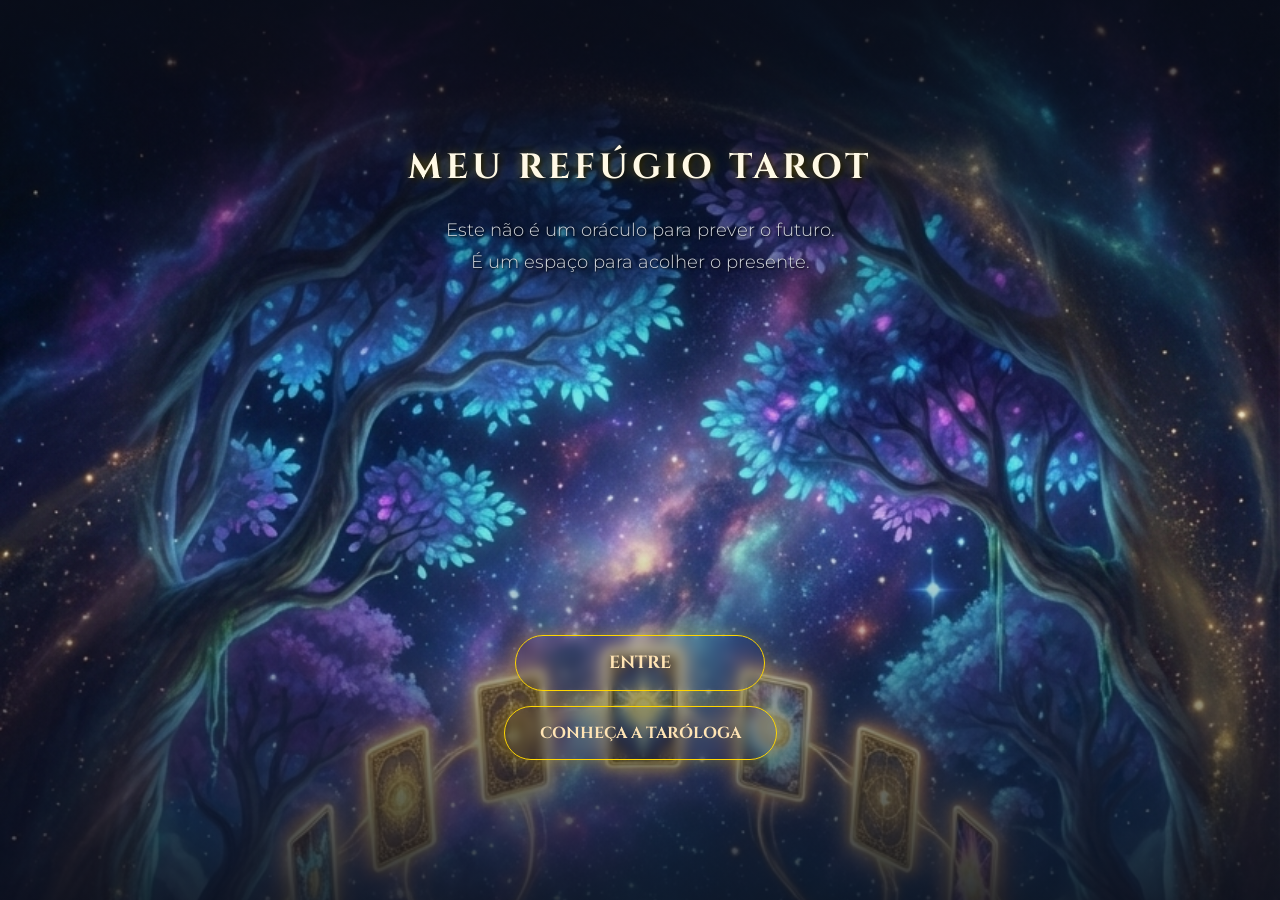
<file: index.html>
<!DOCTYPE html>
<html lang="pt-br">

<head>
     <meta charset="UTF-8">
     <meta name="viewport" content="width=device-width, initial-scale=1.0">
     <title>Meu Refúgio</title>
     <link rel="icon" href="imagens/icone_app.jpg">
     <link rel="apple-touch-icon" href="imagens/icone_app.jpg">
     <link rel="manifest" href="manifest.json">
     <link rel="stylesheet" href="style.css?v=3">
     <link rel="preconnect" href="https://fonts.googleapis.com">
     <link rel="preconnect" href="https://fonts.gstatic.com" crossorigin>
     <link href="https://fonts.googleapis.com/css2?family=Cinzel:wght@700&family=Montserrat:wght@400&display=swap"
          rel="stylesheet">
          
     <!-- Google tag (gtag.js) -->
     <script async src="https://www.googletagmanager.com/gtag/js?id=G-0HC0Q8LLBT"></script>
     <script>
       window.dataLayer = window.dataLayer || [];
       function gtag(){dataLayer.push(arguments);}
       gtag('js', new Date());

       gtag('config', 'G-0HC0Q8LLBT');
     </script>
</head>

<body>
     <script>
          if ('serviceWorker' in navigator) {
               window.addEventListener('load', () => {
                    navigator.serviceWorker.register('sw.js');
               });
          }
     </script>

     <main class="tela-inicial">


          <h1 class="titulo-app">Meu Refúgio Tarot</h1>
          <br>
          <p class="texto-introducao">Este não é um oráculo para prever o futuro.<br>
               É um espaço para acolher o presente.</p>

          <div style="margin-top: auto; margin-bottom: 20px; display: flex; flex-direction: column; gap: 15px; align-items: center; width: 100%;">
               <a href="emocoes.html" class="botao-iniciar" style="margin: 0; min-width: 250px; padding: 15px 35px;">Entre</a>
               
               <a href="sobre.html" class="botao-iniciar" style="margin: 0; min-width: 250px; padding: 15px 35px; font-size: 1rem;">Conheça a Taróloga</a>

               <!-- Botão de Instalação Customizado (Escondido por padrão) -->
               <button id="btn-instalar" class="botao-voltar" style="display: none; cursor: pointer; border: none; padding: 10px 25px; align-self: center;">
                    Baixar o App
               </button>
          </div>

     </main>

     <script>
          // Lógica para mostrar o botão de instalação
          let promptInstalacao;
          const btnInstalar = document.getElementById('btn-instalar');

          window.addEventListener('beforeinstallprompt', (e) => {
               // Impede o Chrome de mostrar o aviso padrão
               e.preventDefault();
               // Guarda o evento para usar depois
               promptInstalacao = e;
               // Mostra o nosso botão
               if(btnInstalar) {
                    btnInstalar.style.display = 'inline-flex';
               }
          });

          if(btnInstalar) {
               btnInstalar.addEventListener('click', async () => {
                    if (!promptInstalacao) return;
                    // Mostra o prompt de instalação oficial
                    promptInstalacao.prompt();
                    // Aguarda a resposta (Aceitou ou Recusou)
                    const { outcome } = await promptInstalacao.userChoice;
                    // Limpa a variável
                    promptInstalacao = null;
                    // Esconde o botão se foi instalado
                    if (outcome === 'accepted') {
                         btnInstalar.style.display = 'none';
                    }
               });
          }
     </script>




</body>

</html>
</file>
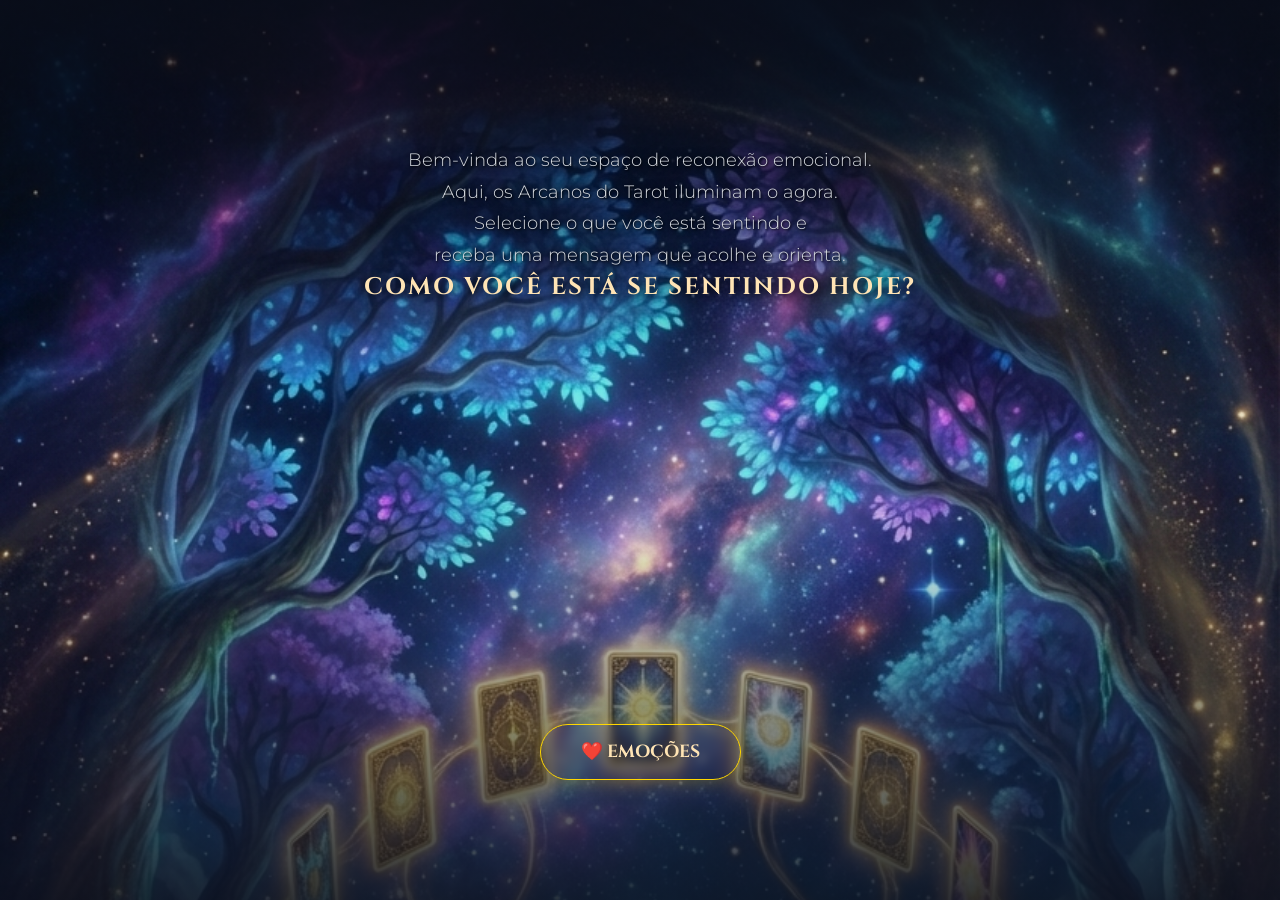
<file: emocoes.html>
<!DOCTYPE html>
<html lang="pt-br">

<head>
    <meta charset="UTF-8">
    <meta name="viewport" content="width=device-width, initial-scale=1.0">
    <title>Meu Refúgio - Emoções</title>
    <link rel="icon" href="imagens/icone_app.jpg">
    <link rel="apple-touch-icon" href="imagens/icone_app.jpg">
    <link rel="manifest" href="manifest.json">
    <link rel="stylesheet" href="style.css?v=4">
    <link rel="preconnect" href="https://fonts.googleapis.com">
    <link rel="preconnect" href="https://fonts.gstatic.com" crossorigin>
    <link href="https://fonts.googleapis.com/css2?family=Cinzel:wght@700&family=Montserrat:wght@400&display=swap"
        rel="stylesheet">

    <!-- Google tag (gtag.js) -->
    <script async src="https://www.googletagmanager.com/gtag/js?id=G-0HC0Q8LLBT"></script>
    <script>
      window.dataLayer = window.dataLayer || [];
      function gtag(){dataLayer.push(arguments);}
      gtag('js', new Date());

      gtag('config', 'G-0HC0Q8LLBT');
    </script>
</head>

<body>
    <script>
        if ('serviceWorker' in navigator) {
            window.addEventListener('load', () => {
                navigator.serviceWorker.register('sw.js');
            });
        }
    </script>
    <main class="tela-inicial">

        <p class="texto-introducao">
            Bem-vinda ao seu espaço de reconexão emocional.<br>
            Aqui, os Arcanos do Tarot iluminam o agora.<br>
            Selecione o que você está sentindo e<br>
            receba uma mensagem que acolhe e orienta.
        </p>

        <h2 class="pergunta-sentimento">Como você está se sentindo hoje?</h2>

        <button class="botao-iniciar" onclick="abrirPainel()">❤️ Emoções</button>

        <div id="painel-emocoes" class="painel-emocoes">
            <h3 class="titulo-painel">Sinto...</h3>
            <div class="grade-emocoes">
                <button onclick="selecionar('Ansiedade')">Ansiedade</button>
                <button onclick="selecionar('Apatia')">Apatia</button>
                <button onclick="selecionar('Baixa autoestima')">Baixa autoestima</button>
                <button onclick="selecionar('Bloqueio criativo')">Bloqueio criativo</button>
                <button onclick="selecionar('Cansaço')">Cansaço</button>
                <button onclick="selecionar('Ciúme')">Ciúme</button>
                <button onclick="selecionar('Confusão')">Confusão</button>
                <button onclick="selecionar('Culpa')">Culpa</button>
                <button onclick="selecionar('Dependência emocional')">Dependência emocional</button>
                <button onclick="selecionar('Desânimo')">Desânimo</button>
                <button onclick="selecionar('Desconexão espiritual')">Desconexão espiritual</button>
                <button onclick="selecionar('Desespero')">Desespero</button>
                <button onclick="selecionar('Dificuldade em se expressar')">Dificuldade em se expressar</button>
                <button onclick="selecionar('Dúvida')">Dúvida</button>
                <button onclick="selecionar('Emoção contida')">Emoção contida</button>
                <button onclick="selecionar('Estresse')">Estresse</button>
                <button onclick="selecionar('Excesso de racionalidade')">Excesso de racionalidade</button>
                <button onclick="selecionar('Falta de confiança')">Falta de confiança</button>
                <button onclick="selecionar('Falta de entusiasmo')">Falta de entusiasmo</button>
                <button onclick="selecionar('Falta de propósito')">Falta de propósito</button>
                <button onclick="selecionar('Frustração')">Frustração</button>
                <button onclick="selecionar('Idealização')">Idealização</button>
                <button onclick="selecionar('Impaciência')">Impaciência</button>
                <button onclick="selecionar('Impulsividade')">Impulsividade</button>
                <button onclick="selecionar('Insegurança')">Insegurança</button>
                <button onclick="selecionar('Instabilidade')">Instabilidade</button>
                <button onclick="selecionar('Irritação')">Irritação</button>
                <button onclick="selecionar('Melancolia')">Melancolia</button>
                <button onclick="selecionar('Medo')">Medo</button>
                <button onclick="selecionar('Medo da escassez')">Medo da escassez</button>
                <button onclick="selecionar('Medo de se expor')">Medo de se expor</button>
                <button onclick="selecionar('Procrastinação')">Procrastinação</button>
                <button onclick="selecionar('Raiva')">Raiva</button>
                <button onclick="selecionar('Resistência à mudança')">Resistência à mudança</button>
                <button onclick="selecionar('Sensação de estagnação')">Sensação de estagnação</button>
                <button onclick="selecionar('Solidão')">Solidão</button>
                <button onclick="selecionar('Tristeza')">Tristeza</button>
                <button onclick="selecionar('Vergonha')">Vergonha</button>

            </div>
            <button class="btn-fechar" onclick="fecharPainel()">Voltar</button>
        </div>
    </main>

    <script src="script.js"></script>
    <script>
        function abrirPainel() {
            document.getElementById('painel-emocoes').classList.add('ativo');
        }
        function fecharPainel() {
            document.getElementById('painel-emocoes').classList.remove('ativo');
        }
    </script>
</body>

</html>
</file>
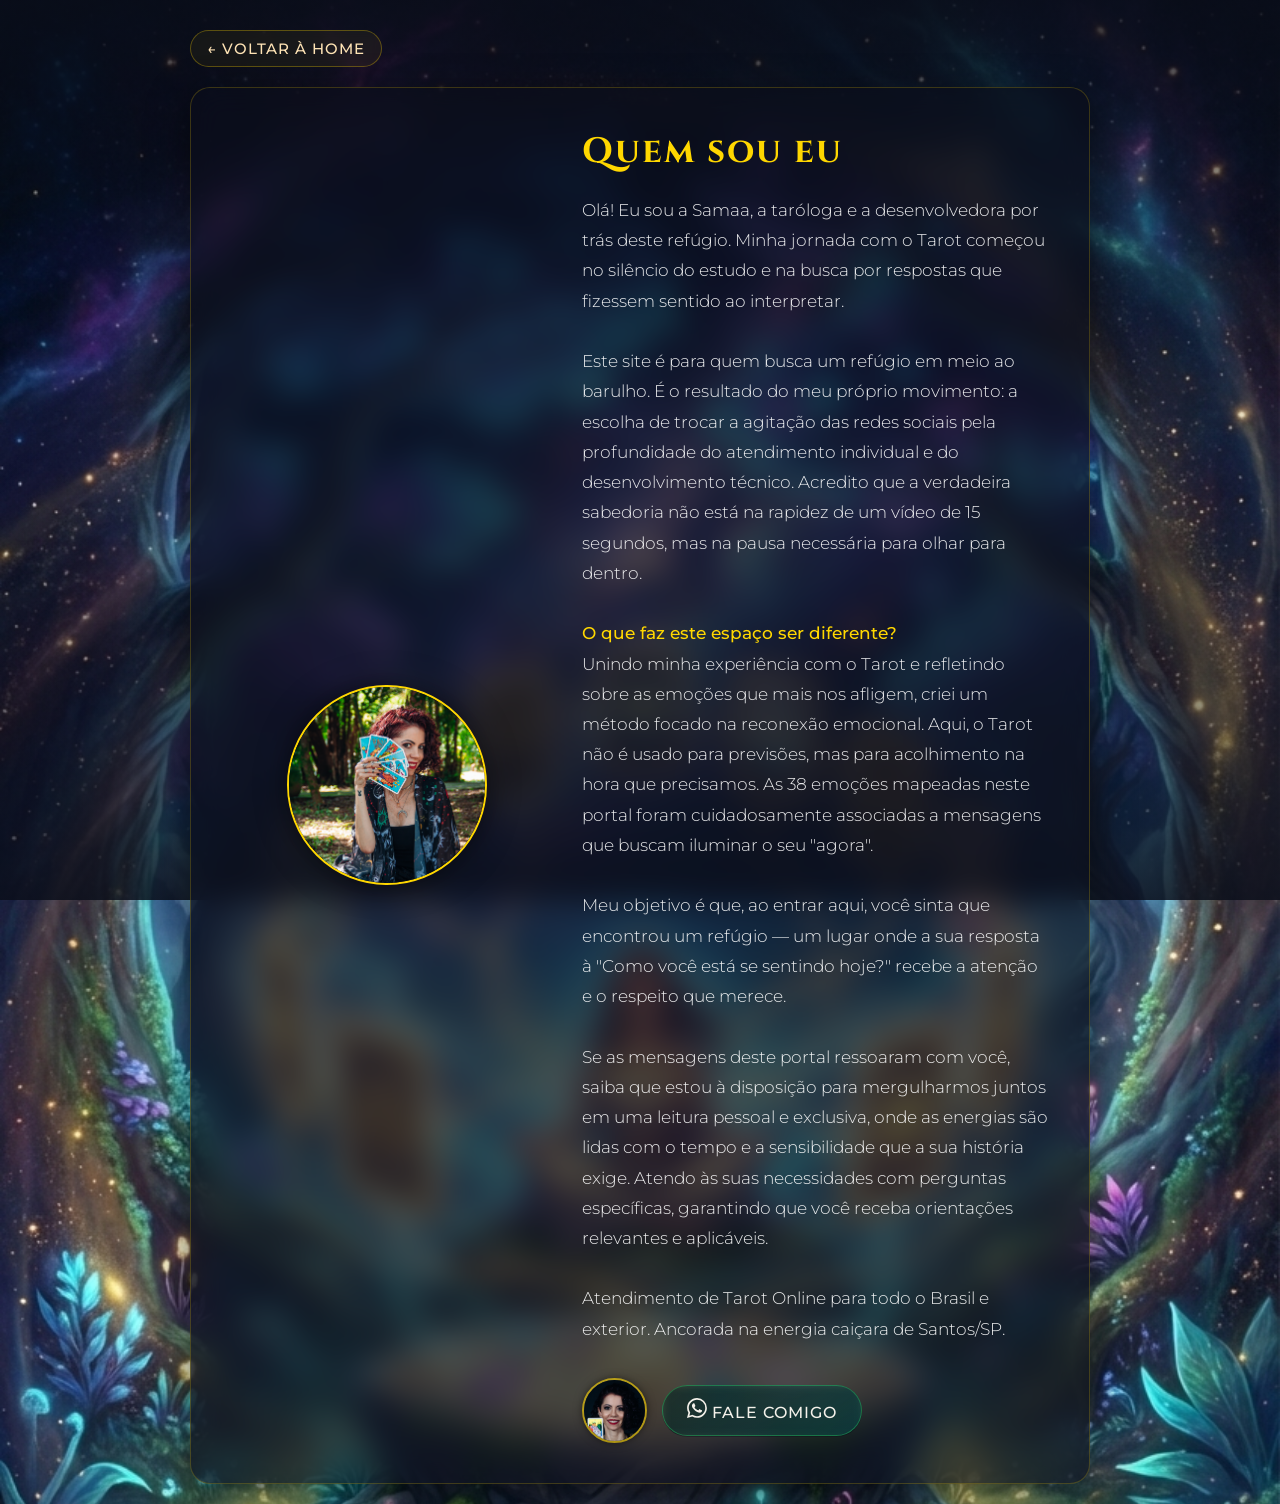
<file: sobre.html>
<!DOCTYPE html>
<html lang="pt-br">

<head>
    <meta charset="UTF-8">
    <meta name="viewport" content="width=device-width, initial-scale=1.0">
    <title>Meu Refúgio - Sobre Mim</title>
    <link rel="icon" href="imagens/icone_app.jpg">
    <link rel="apple-touch-icon" href="imagens/icone_app.jpg">
    <link rel="manifest" href="manifest.json">
    <link rel="stylesheet" href="style.css?v=6">
    <link rel="preconnect" href="https://fonts.googleapis.com">
    <link rel="preconnect" href="https://fonts.gstatic.com" crossorigin>
    <link
        href="https://fonts.googleapis.com/css2?family=Cinzel:wght@700&family=Montserrat:wght@300;400;500&display=swap"
        rel="stylesheet">

    <!-- Google tag (gtag.js) -->
    <script async src="https://www.googletagmanager.com/gtag/js?id=G-0HC0Q8LLBT"></script>
    <script>
        window.dataLayer = window.dataLayer || [];
        function gtag() { dataLayer.push(arguments); }
        gtag('js', new Date());

        gtag('config', 'G-0HC0Q8LLBT');
    </script>
</head>

<body>
    <script>
        if ('serviceWorker' in navigator) {
            window.addEventListener('load', () => {
                navigator.serviceWorker.register('sw.js');
            });
        }
    </script>

    <main class="tela-leitura">
        <header class="cabecalho-leitura">
            <a href="index.html" class="botao-voltar">← Voltar à Home</a>
        </header>

        <section class="painel-leitura painel-sobre">
            <div class="container-imagem">
                <img src="imagens/minha-foto.jpg" alt="Samaa Taróloga" class="imagem-perfil" style="display: block;">
            </div>

            <div class="conteudo-sobre">
                <h2 class="titulo-carta">Quem sou eu</h2>
                <p class="texto-sobre">
                    Olá! Eu sou a Samaa, a taróloga e a desenvolvedora por trás deste refúgio. Minha jornada com o Tarot
                    começou no silêncio do estudo e na busca por respostas que fizessem sentido ao interpretar.
                    <br><br>
                    Este site é para quem busca um refúgio em meio ao barulho. É o resultado do meu próprio movimento: a
                    escolha de trocar a agitação das redes sociais pela profundidade do atendimento individual e do
                    desenvolvimento técnico. Acredito que a verdadeira sabedoria não está na rapidez de um vídeo de 15
                    segundos, mas na pausa necessária para olhar para dentro.
                    <br><br>
                    <strong style="color: var(--cor-dourado-brilho); font-weight: 500;">O que faz este espaço ser
                        diferente?</strong><br>
                    Unindo minha experiência com o Tarot e refletindo sobre as emoções que mais nos afligem, criei um
                    método focado na reconexão emocional. Aqui, o Tarot não é usado para previsões, mas para acolhimento
                    na hora que precisamos. As 38 emoções mapeadas neste portal foram cuidadosamente associadas a
                    mensagens que buscam iluminar o seu "agora".
                    <br><br>
                    Meu objetivo é que, ao entrar aqui, você sinta que encontrou um refúgio — um lugar onde a sua
                    resposta à "Como você está se sentindo hoje?" recebe a atenção e o respeito que merece.
                    <br><br>
                    Se as mensagens deste portal ressoaram com você, saiba que estou à disposição para mergulharmos
                    juntos em uma leitura pessoal e exclusiva, onde as energias são lidas com o tempo e a sensibilidade
                    que a sua história exige. Atendo às suas necessidades com perguntas específicas, garantindo que você
                    receba orientações relevantes e aplicáveis.
                    <br><br>
                    Atendimento de Tarot Online para todo o Brasil e exterior. Ancorada na energia caiçara de Santos/SP.
                </p>

                <div class="contato-container"
                    style="align-items: flex-start; border-top: none; padding-top: 0; margin-top: 1.5rem;">
                    <div style="display: flex; align-items: center; justify-content: flex-start; gap: 15px; margin-top: 10px;">
                        <div style="width: 65px; height: 65px; border-radius: 50%; overflow: hidden; border: 2px solid rgba(255,215,0,0.6); box-shadow: 0 0 8px rgba(0,0,0,0.5); flex-shrink: 0;">
                            <img src="imagens/minha-foto-miniatura.jpg" alt="Samaa" style="width: 100%; height: 100%; object-fit: cover; object-position: center 8%; transform-origin: center 15%; transform: scale(2.6);">
                        </div>
                        <a href="https://wa.me/5513997055934?text=Ol%C3%A1!%20Vim%20pelo%20Meu%20Ref%C3%BAgio%20e%20gostaria%20de%20saber%20mais%20sobre%20voc%C3%AA%20e%20suas%20leituras."
                            target="_blank" class="botao-whatsapp" style="margin: 0; padding: 0.8rem 1.5rem;">
                            <svg xmlns="http://www.w3.org/2000/svg" width="20" height="20" fill="currentColor" viewBox="0 0 16 16">
                                <path d="M13.601 2.326A7.85 7.85 0 0 0 7.994 0C3.627 0 .068 3.558.064 7.926c0 1.399.366 2.76 1.057 3.965L0 16l4.204-1.102a7.9 7.9 0 0 0 3.79.965h.004c4.368 0 7.926-3.558 7.93-7.93A7.9 7.9 0 0 0 13.6 2.326zM7.994 14.521a6.6 6.6 0 0 1-3.356-.92l-.24-.144-2.494.654.666-2.433-.156-.251a6.56 6.56 0 0 1-1.007-3.505c0-3.626 2.957-6.584 6.591-6.584a6.56 6.56 0 0 1 4.66 1.931 6.56 6.56 0 0 1 1.928 4.66c-.004 3.639-2.961 6.592-6.592 6.592m3.615-4.934c-.197-.099-1.17-.578-1.353-.646-.182-.065-.315-.099-.445.099-.133.197-.513.646-.627.775-.114.133-.232.148-.43.05-.197-.1-.836-.308-1.592-.985-.59-.525-.985-1.175-1.103-1.372-.114-.198-.011-.304.088-.403.087-.088.197-.232.296-.346.1-.114.133-.198.198-.33.065-.134.034-.248-.015-.347-.05-.099-.445-1.076-.612-1.47-.16-.389-.323-.335-.445-.34-.114-.007-.247-.007-.38-.007a.73.73 0 0 0-.529.247c-.182.198-.691.677-.691 1.654s.71 1.916.81 2.049c.098.133 1.394 2.132 3.383 2.992.47.205.84.326 1.129.418.475.152.904.129 1.246.08.38-.058 1.171-.48 1.338-.943.164-.464.164-.86.114-.943-.049-.084-.182-.133-.38-.232" />
                            </svg>
                            Fale Comigo
                        </a>
                    </div>
                </div>
            </div>
        </section>
    </main>
</body>

</html>
</file>
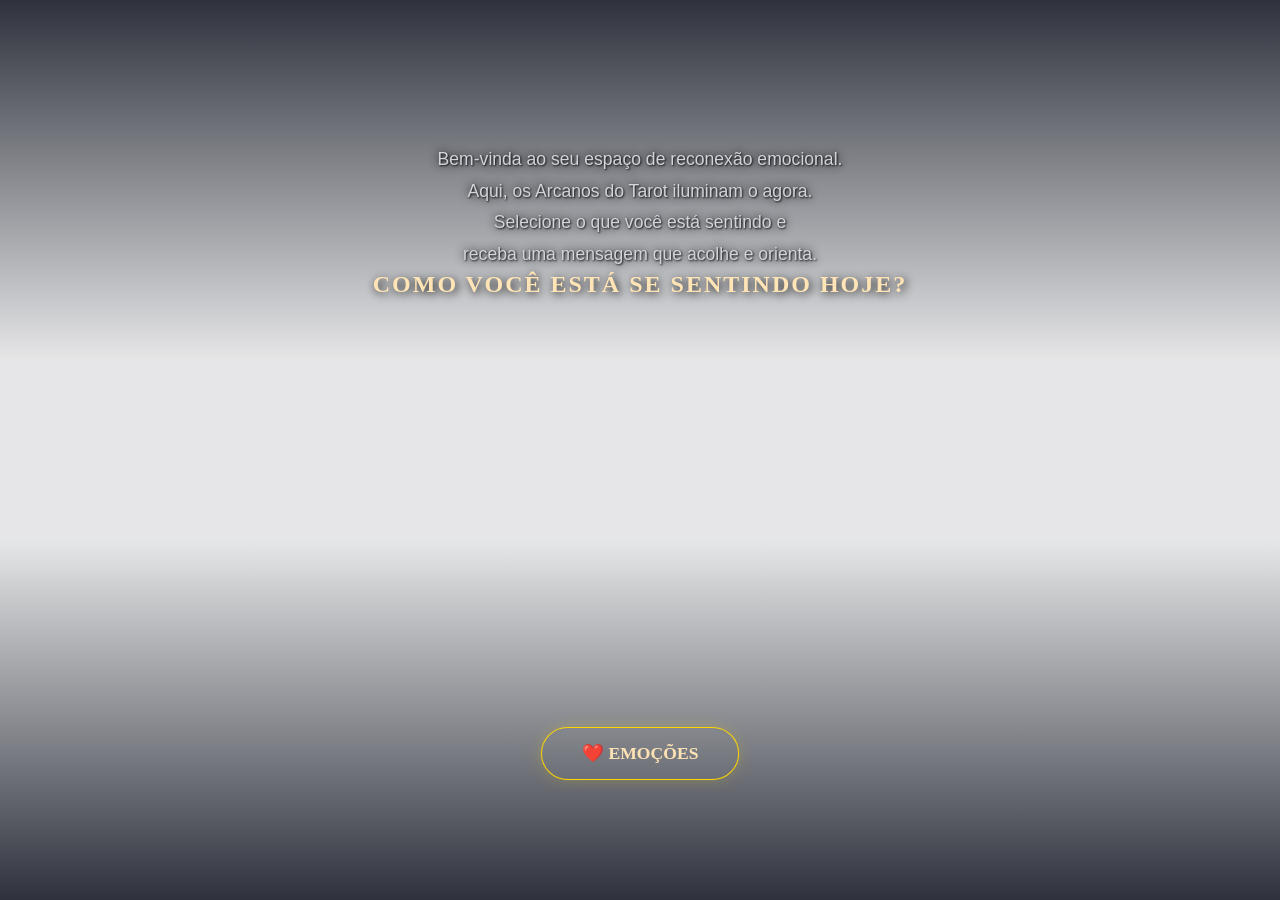
<file: tiragem.html>
<!DOCTYPE html>
<html lang="pt-br">

<head>
    <meta charset="UTF-8">
    <meta name="viewport" content="width=device-width, initial-scale=1.0">
    <title>Meu Refúgio - Carta</title>
    <link rel="icon" href="imagens/icone_app.jpg">
    <link rel="apple-touch-icon" href="imagens/icone_app.jpg">
    <link rel="manifest" href="manifest.json">
    <link rel="stylesheet" href="style.css?v=5">
    <link rel="preconnect" href="https://fonts.googleapis.com">
    <link rel="preconnect" href="https://fonts.gstatic.com" crossorigin>
    <link
        href="https://fonts.googleapis.com/css2?family=Cinzel:wght@700&family=Montserrat:wght@300;400;500&display=swap"
        rel="stylesheet">

    <!-- Google tag (gtag.js) -->
    <script async src="https://www.googletagmanager.com/gtag/js?id=G-0HC0Q8LLBT"></script>
    <script>
      window.dataLayer = window.dataLayer || [];
      function gtag(){dataLayer.push(arguments);}
      gtag('js', new Date());

      gtag('config', 'G-0HC0Q8LLBT');
    </script>
</head>

<body>
    <script>
        if ('serviceWorker' in navigator) {
            window.addEventListener('load', () => {
                navigator.serviceWorker.register('sw.js');
            });
        }
    </script>
    <main class="tela-leitura">
        <header class="cabecalho-leitura">
            <a href="emocoes.html" class="botao-voltar">← Voltar</a>
        </header>

        <section class="painel-leitura">
            <div class="container-imagem">
                <!-- Imagem de placeholder elegante para a carta -->
                <div id="placeholder-carta" class="placeholder-carta">
                    <span>Mística</span>
                </div>
                <!-- Imagem real (escondida até carregar do JS) -->
                <img id="imagem-carta-real" src="" alt="Carta de Tarot" class="imagem-carta">
            </div>

            <div class="conteudo-leitura">
                <p id="texto-carta" class="texto-carta">
                    <!-- O texto virá dinamicamente do script.js -->
                </p>
                <div class="acoes-leitura">
                    <button class="botao-secundario inativo" disabled>
                        <svg xmlns="http://www.w3.org/2000/svg" width="18" height="18" fill="currentColor" viewBox="0 0 16 16" style="vertical-align: middle; margin-right: 8px; margin-bottom: 2px;">
                            <path d="M8 3a5 5 0 0 0-5 5v1h1a1 1 0 0 1 1 1v3a1 1 0 0 1-1 1H3a1 1 0 0 1-1-1V8a6 6 0 1 1 12 0v5a1 1 0 0 1-1 1h-1a1 1 0 0 1-1-1v-3a1 1 0 0 1 1-1h1V8a5 5 0 0 0-5-5z"/>
                        </svg>
                        Meditação Guiada (Em Breve)
                    </button>

                    <div id="container-amazon" style="width: 100%; margin-top: 2.5rem; display: none;"></div>

                    <div class="contato-container">
                        <p class="texto-contato">Este foi o seu pequeno refúgio de hoje. Para um olhar completo sobre as
                            suas energias e questões, agende uma leitura pessoal.</p>
                        
                        <div style="display: flex; align-items: center; justify-content: center; gap: 15px; margin-top: 10px;">
                            <div style="width: 65px; height: 65px; border-radius: 50%; overflow: hidden; border: 2px solid rgba(255,215,0,0.6); box-shadow: 0 0 8px rgba(0,0,0,0.5); flex-shrink: 0;">
                                <img src="imagens/minha-foto-miniatura.jpg" alt="Samaa" style="width: 100%; height: 100%; object-fit: cover; object-position: center 8%; transform-origin: center 15%; transform: scale(2.6);">
                            </div>
                            <a href="https://wa.me/5513997055934?text=Ol%C3%A1!%20Vim%20do%20seu%20site.%20Senti%20um%20acolhimento%20com%20a%20mensagem%20de%20hoje%20e%20gostaria%20de%20saber%20mais%20sobre%20a%20leitura%20pessoal." target="_blank" class="botao-whatsapp" id="btn-whatsapp" style="margin: 0; padding: 0.8rem 1.5rem;">
                                <svg xmlns="http://www.w3.org/2000/svg" width="20" height="20" fill="currentColor" class="bi bi-whatsapp" viewBox="0 0 16 16">
                                    <path d="M13.601 2.326A7.85 7.85 0 0 0 7.994 0C3.627 0 .068 3.558.064 7.926c0 1.399.366 2.76 1.057 3.965L0 16l4.204-1.102a7.9 7.9 0 0 0 3.79.965h.004c4.368 0 7.926-3.558 7.93-7.93A7.9 7.9 0 0 0 13.6 2.326zM7.994 14.521a6.6 6.6 0 0 1-3.356-.92l-.24-.144-2.494.654.666-2.433-.156-.251a6.56 6.56 0 0 1-1.007-3.505c0-3.626 2.957-6.584 6.591-6.584a6.56 6.56 0 0 1 4.66 1.931 6.56 6.56 0 0 1 1.928 4.66c-.004 3.639-2.961 6.592-6.592 6.592m3.615-4.934c-.197-.099-1.17-.578-1.353-.646-.182-.065-.315-.099-.445.099-.133.197-.513.646-.627.775-.114.133-.232.148-.43.05-.197-.1-.836-.308-1.592-.985-.59-.525-.985-1.175-1.103-1.372-.114-.198-.011-.304.088-.403.087-.088.197-.232.296-.346.1-.114.133-.198.198-.33.065-.134.034-.248-.015-.347-.05-.099-.445-1.076-.612-1.47-.16-.389-.323-.335-.445-.34-.114-.007-.247-.007-.38-.007a.73.73 0 0 0-.529.247c-.182.198-.691.677-.691 1.654s.71 1.916.81 2.049c.098.133 1.394 2.132 3.383 2.992.47.205.84.326 1.129.418.475.152.904.129 1.246.08.38-.058 1.171-.48 1.338-.943.164-.464.164-.86.114-.943-.049-.084-.182-.133-.38-.232" />
                                </svg>
                                Fale com a Samaa
                            </a>
                        </div>
                    </div>
                </div>
            </div>
        </section>
    </main>

    <script src="script.js"></script>
    <script>
        // Chama a função que nós criamos no script.js assim que a tela abre
        window.onload = carregarLeitura;
    </script>
</body>

</html>
</file>
<file: style.css>
/* 1. VARIÁVEIS E CORES */
:root {
    --cor-fundo-base: #0a0e1a;
    --cor-fundo-gradiente: #2e1a47;
    --cor-dourado-texto: #ffe4b5;
    --cor-dourado-brilho: #ffd700;
    --cor-texto-corpo: #d1d5db;
    /* Um cinza lunar suave */
    --cor-perola: #f4f1ea;
    /* Um off-white que lembra papel antigo ou luz da lua */
    --cor-vermelho-rubi: #c21e56;
    --fonte-titulo: 'Cinzel', serif;
    --fonte-texto: 'Montserrat', sans-serif;
}

/* 2. RESET */
* {
    margin: 0;
    padding: 0;
    box-sizing: border-box;
}

/* 3. ESTRUTURA DO CORPO */
body {
    margin: 0;
    min-height: 100vh;
    width: 100%;

    /* O GRADIENTE: Escuro nas pontas e transparente no meio */
    background-image:
        linear-gradient(rgba(10, 14, 26, 0.85) 0%,
            /* Topo bem escuro para o título */
            rgba(10, 14, 26, 0.1) 40%,
            /* Clareia para ver o rosto */
            rgba(10, 14, 26, 0.1) 60%,
            /* Mantém claro no centro */
            rgba(10, 14, 26, 0.85) 100%
            /* Base escura para o botão */
        ),
        url('imagens/home.png');

    /* CONFIGURAÇÕES DE IMAGEM: Isso impede que ela se divida ao meio */
    background-size: cover;
    background-position: top center;
    /* Fixa todas as telas no céu */
    background-repeat: no-repeat;
    background-attachment: fixed;

    /* Centralização do conteúdo */
    display: flex;
    justify-content: center;
    align-items: flex-start;
}

/* 4. ELEMENTOS DA HOME */
/* Título: Voltando à primeira versão que você aprovou */
.titulo-app {
    font-family: var(--fonte-titulo);
    color: #fff9e6;
    /* Tom mais claro e iluminado */
    font-size: 2.8rem;
    text-transform: uppercase;
    /* Força tudo para MAIÚSCULAS */
    letter-spacing: 4px;
    /* Aumentei um pouco para ficar mais imponente */

    /* Brilho mais nítido e sombra de contorno para destacar do fundo */
    text-shadow:
        0 0 12px rgba(255, 215, 0, 0.4),
        2px 2px 4px rgba(0, 0, 0, 0.9);
    margin-bottom: 5px;
}

.subtitulo {
    font-family: var(--fonte-texto);
    color: #ffffff;
    /* Branco total para maior clareza */
    font-size: 0.9rem;
    font-weight: 300;
    text-transform: uppercase;
    letter-spacing: 5px;
    opacity: 0.9;
    margin-bottom: 40px;
}

.texto-introducao {
    font-family: var(--fonte-texto);
    color: #ffffff;
    line-height: 1.8;
    max-width: 80%;
    margin: 0 auto;
    font-weight: 400;

    /* Em vez de 4 sombras retas, usamos uma 'nuvem' escura atrás da letra */
    /* 0 0 10px cria um brilho preto suave em volta de toda a letra */
    text-shadow:
        0 0 10px rgba(0, 0, 0, 0.9),
        1px 1px 2px rgba(0, 0, 0, 0.8);
}

.pergunta-sentimento {
    font-family: var(--fonte-titulo);
    color: #fff9e6;
    text-transform: uppercase;
    letter-spacing: 2px;

    /* Para a pergunta, que fica sobre a moça, a aura precisa ser um pouco mais forte */
    text-shadow:
        0 0 15px rgba(0, 0, 0, 1),
        2px 2px 5px rgba(0, 0, 0, 0.9);
}

.botao-iniciar {
    background-color: transparent;
    color: var(--cor-dourado-texto);
    font-family: var(--fonte-titulo);
    font-weight: 700;
    text-transform: uppercase;
    padding: 15px 40px;
    border: 1px solid var(--cor-dourado-brilho);
    border-radius: 50px;
    font-size: 1.1rem;
    cursor: pointer;
    box-shadow: 0 0 20px rgba(255, 215, 0, 0.3);
    transition: transform 0.2s;
    margin-top: auto;
    /* Botão empurrado para o final da tela */
    display: inline-flex;
    align-items: center;
    justify-content: center;
    gap: 10px;
    animation: batimento 2s infinite ease-in-out;
    text-decoration: none;
    backdrop-filter: blur(5px);
}

.tela-inicial {
    display: flex;
    flex-direction: column;
    align-items: center;
    text-align: center;
    width: 100%;
    padding-top: 10vh;
    min-height: 90vh;
    padding-bottom: 30px;
}

/* O texto longo: Mais suave para não cansar a vista */
.texto-introducao {
    font-family: var(--fonte-texto);
    color: var(--cor-texto-corpo);
    font-size: 1.25rem;
    line-height: 1.8;
    max-width: 85%;
    margin: 0 auto;
    font-weight: 300;
}

.pergunta-sentimento {
    color: var(--cor-dourado-texto);
    text-shadow: 2px 2px 10px rgba(0, 0, 0, 1);
    /* Sombra total para garantir leitura */
}

/* =========================================
   ESTILOS DO PAINEL DE EMOÇÕES (MODAL)
========================================= */

#painel-emocoes {
    display: none !important;
    position: fixed;
    top: 50%;
    left: 50%;
    transform: translate(-50%, -50%);

    /* Efeito Vidro (Glassmorphism) Luxuoso */
    background: rgba(10, 14, 26, 0.6);
    backdrop-filter: blur(15px);
    -webkit-backdrop-filter: blur(15px);

    padding: 30px 20px 20px 20px;
    border-radius: 20px;
    border: 1px solid rgba(255, 215, 0, 0.3);
    /* Borda dourada sutil */
    box-shadow: 0 10px 30px rgba(0, 0, 0, 0.8), inset 0 0 20px rgba(255, 215, 0, 0.05);

    z-index: 1000;
    width: 90%;
    max-width: 450px;

    /* Limita o tamanho e cria estrutura pra rolagem */
    max-height: 75vh;
}

#painel-emocoes.ativo {
    display: flex !important;
    flex-direction: column;
}

/* Título dentro do Painel */
.titulo-painel {
    font-family: var(--fonte-titulo);
    color: var(--cor-dourado-brilho);
    text-align: center;
    font-size: 1.5rem;
    margin-top: 0;
    margin-bottom: 25px;
    font-weight: 400;
    letter-spacing: 2px;
}

/* Container da Lista com Rolagem */
.grade-emocoes {
    display: flex;
    flex-direction: column;
    gap: 12px;
    /* Espaço de respiro entre cada botão */

    /* Ativando a rolagem vertical */
    overflow-y: auto;
    padding-right: 10px;
    /* Espaço pra barra de rolagem não engolir o texto */

    /* Para não ficar encostado nas bordas do painel */
    max-height: calc(75vh - 100px);
}

/* Estilo elegante da Barra de Rolagem */
.grade-emocoes::-webkit-scrollbar {
    width: 6px;
}

.grade-emocoes::-webkit-scrollbar-track {
    background: rgba(255, 255, 255, 0.05);
    border-radius: 10px;
}

.grade-emocoes::-webkit-scrollbar-thumb {
    background: rgba(255, 215, 0, 0.4);
    /* Dourado esfumaçado */
    border-radius: 10px;
}

.grade-emocoes::-webkit-scrollbar-thumb:hover {
    background: rgba(255, 215, 0, 0.7);
}

/* O Novo Botão da Lista (Sem cara de botão, mais como link de menu) */
.grade-emocoes button {
    background: transparent;
    color: rgba(255, 255, 255, 0.85);
    /* Branco suave */
    font-family: var(--fonte-texto);
    font-size: 1.1rem;
    font-weight: 300;
    text-align: left;

    padding: 15px 20px;
    border: none;
    border-bottom: 1px solid rgba(255, 255, 255, 0.08);
    /* Linha divisória fina */
    border-radius: 8px;

    cursor: pointer;
    transition: all 0.3s ease;

    /* Evita que texto longo quebre de forma feia */
    white-space: normal;
    line-height: 1.4;
}

/* O último botão não precisa da linha embaixo */
.grade-emocoes button:last-child {
    border-bottom: none;
}

/* Efeito ao passar o mouse / tocar */
.grade-emocoes button:hover,
.grade-emocoes button:active {
    background: rgba(255, 215, 0, 0.1);
    /* Fundo dourado quase transparente */
    color: var(--cor-dourado-brilho);
    /* O texto acende em dourado */
    transform: translateX(10px);
    /* Botão desliza sutilmente pra direita */
    border-bottom-color: transparent;
}

/* Botão Voltar do Painel de Emoções */
.btn-fechar {
    background: transparent;
    color: rgba(255, 255, 255, 0.6);
    border: 1px solid rgba(255, 255, 255, 0.2);
    padding: 10px 30px;
    border-radius: 30px;
    font-family: var(--fonte-texto);
    font-size: 0.9rem;
    cursor: pointer;
    text-transform: uppercase;
    letter-spacing: 1.5px;
    transition: all 0.3s ease;
    margin-top: 20px;
    align-self: center;
}

.btn-fechar:hover {
    background: rgba(255, 255, 255, 0.1);
    color: var(--cor-perola);
    border-color: rgba(255, 255, 255, 0.5);
    transform: scale(1.05);
}

/* =========================================
   ESTILOS DA TELA DE LEITURA (tiragem.html)
========================================= */

.tela-leitura {
    display: flex;
    flex-direction: column;
    align-items: center;
    width: 100%;
    min-height: 100vh;
    padding: 20px;
    box-sizing: border-box;
}

.cabecalho-leitura {
    width: 100%;
    max-width: 900px;
    display: flex;
    justify-content: flex-start;
    margin-bottom: 20px;
    margin-top: 10px;
}

.botao-voltar {
    display: inline-flex;
    align-items: center;
    gap: 8px;
    background: rgba(255, 215, 0, 0.05);
    color: var(--cor-dourado-texto);
    text-decoration: none;
    font-family: var(--fonte-texto);
    font-size: 0.95rem;
    font-weight: 500;
    padding: 8px 16px;
    border: 1px solid rgba(255, 215, 0, 0.3);
    border-radius: 20px;
    transition: all 0.3s ease;
    text-transform: uppercase;
    letter-spacing: 1px;
    backdrop-filter: blur(5px);
}

.botao-voltar:hover {
    background: rgba(255, 215, 0, 0.15);
    border-color: rgba(255, 215, 0, 0.6);
    color: var(--cor-dourado-brilho);
    transform: translateX(-4px);
}

.painel-leitura {
    display: flex;
    flex-direction: row;
    gap: 40px;
    align-items: center;
    background: rgba(10, 14, 26, 0.7);
    backdrop-filter: blur(15px);
    -webkit-backdrop-filter: blur(15px);
    padding: 40px;
    border-radius: 20px;
    border: 1px solid rgba(255, 215, 0, 0.2);
    box-shadow: 0 15px 40px rgba(0, 0, 0, 0.6);
    width: 100%;
    max-width: 900px;
}

.container-imagem {
    flex: 1;
    display: flex;
    justify-content: center;
    align-items: center;
}

.placeholder-carta {
    width: 100%;
    max-width: 300px;
    aspect-ratio: 2 / 3;
    background: linear-gradient(135deg, rgba(255, 215, 0, 0.1), rgba(0, 0, 0, 0.5));
    border: 2px dashed rgba(255, 215, 0, 0.4);
    border-radius: 15px;
    display: flex;
    justify-content: center;
    align-items: center;
    color: rgba(255, 215, 0, 0.5);
    font-family: var(--fonte-titulo);
    font-size: 1.5rem;
    box-shadow: 0 0 30px rgba(0, 0, 0, 0.8);
}

.imagem-carta {
    width: 100%;
    max-width: 300px;
    border-radius: 15px;
    box-shadow: 0 0 30px rgba(0, 0, 0, 0.8), inset 0 0 10px rgba(255, 215, 0, 0.2);
    /* Quando você colocar as imagens, ativaremos isso. Agora tá escondido pra dar lugar ao placeholder. */
    display: none;
}

.conteudo-leitura {
    flex: 1.5;
    display: flex;
    flex-direction: column;
    justify-content: center;
    text-align: left;
}

.titulo-carta {
    font-family: var(--fonte-titulo);
    color: var(--cor-dourado-brilho);
    font-size: 2.2rem;
    margin-top: 0;
    margin-bottom: 20px;
    letter-spacing: 2px;
}

.texto-carta {
    font-family: var(--fonte-texto);
    color: rgba(255, 255, 255, 0.9);
    font-size: 1.1rem;
    line-height: 1.8;
    font-weight: 300;
    margin-bottom: 30px;
    white-space: pre-line;
    /* Respeita as quebras de linha do seu texto */
}

.botao-secundario {
    background-color: transparent;
    color: rgba(255, 255, 255, 0.5);
    border: 1px solid rgba(255, 255, 255, 0.2);
    padding: 12px 25px;
    border-radius: 50px;
    font-family: var(--fonte-texto);
    font-size: 0.95rem;
    cursor: not-allowed;
    text-transform: uppercase;
    letter-spacing: 1px;
    align-self: flex-start;
}

/* --- RESPONSIVIDADE PARA TELA DE LEITURA --- */

@media (max-width: 800px) {
    .painel-leitura {
        flex-direction: column;
        padding: 25px;
        gap: 25px;
    }

    .conteudo-leitura {
        text-align: center;
        align-items: center;
        /* Centraliza o botão secundário em telas pequenas */
    }

    .botao-secundario {
        align-self: center;
    }

    .titulo-carta {
        font-size: 1.8rem;
    }
}

/* --- TELA SOBRE --- */
.placeholder-foto {
    width: 200px;
    height: 200px;
    border-radius: 50%;
    background: linear-gradient(135deg, rgba(255, 215, 0, 0.1), rgba(0, 0, 0, 0.5));
    border: 2px dashed rgba(255, 215, 0, 0.4);
    display: flex;
    justify-content: center;
    align-items: center;
    color: rgba(255, 215, 0, 0.5);
    font-family: var(--fonte-titulo);
    font-size: 1.5rem;
    box-shadow: 0 0 30px rgba(0, 0, 0, 0.8);
}

.imagem-perfil {
    width: 200px;
    height: 200px;
    border-radius: 50%;
    object-fit: cover;
    object-position: top;
    border: 2px solid var(--cor-dourado-brilho);
    box-shadow: 0 0 30px rgba(0, 0, 0, 0.6);
    display: block;
}

.conteudo-sobre {
    flex: 1.5;
    display: flex;
    flex-direction: column;
    justify-content: center;
    text-align: left;
}

.texto-sobre {
    font-family: var(--fonte-texto);
    color: rgba(255, 255, 255, 0.9);
    font-size: 1.05rem;
    line-height: 1.8;
    font-weight: 300;
}

@media (max-width: 480px) {
    .painel-leitura {
        padding: 15px;
        border-radius: 15px;
    }
    
    .texto-carta {
        font-size: 1rem;
    }
    
    .titulo-carta {
        font-size: 1.5rem;
    }
}

.botao-iniciar:hover {
    transform: scale(1.05);
}

@keyframes batimento {
    0% {
        transform: scale(1);
        box-shadow: 0 0 15px rgba(255, 215, 0, 0.2);
    }

    50% {
        transform: scale(1.05);
        box-shadow: 0 0 30px rgba(255, 215, 0, 0.5);
    }

    100% {
        transform: scale(1);
        box-shadow: 0 0 15px rgba(255, 215, 0, 0.2);
    }
}

/* --- VITRINE AMAZON --- */
.cartao-amazon {
    background: rgba(10, 14, 26, 0.4);
    border: 1px solid rgba(255, 215, 0, 0.3);
    border-radius: 12px;
    padding: 15px;
    margin-top: 15px;
    margin-bottom: 15px;
    box-shadow: 0 4px 15px rgba(0, 0, 0, 0.3);
    text-align: left;
    backdrop-filter: blur(10px);
}
.amazon-disclaimer {
    font-family: var(--fonte-texto);
    color: var(--cor-dourado-texto);
    font-size: 0.85rem;
    text-transform: uppercase;
    letter-spacing: 1px;
    margin-bottom: 12px;
    text-align: center;
}
.amazon-conteudo {
    display: flex;
    gap: 15px;
    align-items: center;
}
.amazon-icone {
    font-size: 2.5rem;
    background: rgba(255, 215, 0, 0.1);
    border: 1px solid rgba(255, 215, 0, 0.2);
    border-radius: 10px;
    padding: 10px;
    min-width: 60px;
    text-align: center;
}
.amazon-textos h4 {
    color: var(--cor-perola);
    font-family: var(--fonte-titulo);
    margin: 0 0 5px 0;
    font-size: 1.1rem;
    line-height: 1.3;
}
.amazon-textos p {
    color: rgba(255, 255, 255, 0.7);
    font-family: var(--fonte-texto);
    font-size: 0.9rem;
    margin: 0 0 10px 0;
    line-height: 1.4;
}
.botao-amazon {
    display: inline-block;
    background: transparent;
    border: 1px solid var(--cor-dourado-texto);
    color: var(--cor-dourado-texto);
    padding: 6px 15px;
    border-radius: 20px;
    font-size: 0.8rem;
    text-decoration: none;
    text-transform: uppercase;
    transition: all 0.3s ease;
    font-family: var(--fonte-texto);
    margin-top: 5px;
}
.botao-amazon:hover {
    background: rgba(255, 215, 0, 0.15);
    color: var(--cor-dourado-brilho);
    transform: scale(1.05);
}

/* 7. AJUSTES DE TELA (MEDIA QUERIES) - SEMPRE NO FINAL DO ARQUIVO */

/* 1. CELULARES (Telas estreitas) */
@media (max-width: 600px) {
    body {
        background-position: top center;
    }

    .titulo-app {
        font-size: 1.8rem;
        margin-bottom: 5px;
    }

    .subtitulo {
        font-size: 0.9rem;
        padding: 0 20px;
    }

    .texto-introducao {
        font-size: 1.15rem;
        line-height: 1.45;
        margin-bottom: 20px;
        max-width: 95%;
    }

    .tela-inicial {
        padding-top: 8vh;
    }

    .botao-iniciar {
        margin-top: auto;
        padding: 12px 30px;
        font-size: 1rem;
    }
}

/* --- GRUPOS ESPECÍFICOS DE DISPOSITIVOS --- */

/* 2. CELULARES CURTOS (iPhone SE, Galaxy S8+, Z Fold) - Texto e Botão 1 linha pra cima */
@media (max-width: 400px) and (max-height: 750px),
(max-width: 350px) {
    .tela-inicial {
        padding-top: 4vh !important;
        /* Subiu ~1 linha do padrão 8vh */
    }

    .botao-iniciar {
        margin-top: auto !important;
    }
}

/* 3. CELULARES ALTOS / LARGOS (iPhone XR, 14 Pro Max, Pixel 7, S20 Ultra, A51, Surface Duo) - Botão 1 linha pra baixo */
@media (min-width: 400px) and (max-width: 550px) and (min-height: 800px),
(width: 540px) and (height: 720px) {
    .botao-iniciar {
        margin-top: auto !important;
    }
}

/* 4. TABLETS MÉDIOS (iPad Air) - Botão 1 linha pra cima */
@media (min-width: 820px) and (max-width: 834px) {
    body {
        background-position: top center !important;
    }

    .tela-inicial {
        padding-top: 8vh !important;
    }

    .titulo-app {
        font-size: 2.2rem;
        margin-bottom: 5px;
    }

    .texto-introducao {
        font-size: 1.1rem;
        max-width: 90%;
    }

    .botao-iniciar {
        margin-top: auto !important;
    }
}

/* 5. TABLETS GRANDES (iPad Pro) - Botão 2 linhas pra cima */
@media (min-width: 1024px) and (max-width: 1366px) {
    body {
        background-position: top center !important;
    }

    .tela-inicial {
        padding-top: 16vh !important;
        /* Texto tava bom (desceu 2 linhas do 8vh), mas vamos checar o botão! */
    }

    .titulo-app {
        font-size: 2.2rem;
        margin-bottom: 5px;
    }

    .texto-introducao {
        font-size: 1.1rem;
        max-width: 90%;
    }

    .botao-iniciar {
        margin-top: auto !important;
    }
}

/* 6. DESKTOPS E NOTEBOOKS (Telas Largas) */
@media (min-width: 1367px) {
    body {
        /* Para telas muito largas, centralizar totalmente a imagem distribui o corte entre cima e baixo, mantendo a moça e as cartas do meio visíveis */
        background-size: cover !important;
        background-position: center center !important;
    }

    .tela-inicial {
        /* Desce o texto forçado mais ou menos uma "linha". Antes era 20vh, subiu pra 24vh */
        padding-top: 24vh !important;
    }

    .botao-iniciar {
        margin-top: auto !important;
    }
}

/* 11. CONTATO WHATSAPP (TIRAGEM) */
.contato-container {
    margin-top: 2.5rem;
    padding-top: 1.5rem;
    border-top: 1px solid rgba(255, 215, 0, 0.2);
    display: flex;
    flex-direction: column;
    align-items: center;
    gap: 1rem;
    text-align: center;
}

.texto-contato {
    font-size: 0.95rem;
    color: var(--cor-perola);
    font-family: var(--fonte-titulo);
    line-height: 1.4;
    max-width: 90%;
}

.botao-whatsapp {
    background: linear-gradient(135deg, rgba(37, 211, 102, 0.1) 0%, rgba(18, 140, 126, 0.3) 100%);
    border: 1px solid rgba(37, 211, 102, 0.4);
    color: var(--cor-perola);
    padding: 0.8rem 2rem;
    font-family: var(--fonte-texto);
    font-weight: 500;
    font-size: 1rem;
    border-radius: 30px;
    cursor: pointer;
    display: inline-flex;
    align-items: center;
    justify-content: center;
    gap: 0.6rem;
    transition: all 0.3s ease;
    text-transform: uppercase;
    letter-spacing: 1px;
    text-decoration: none;
    display: inline-block;
    backdrop-filter: blur(5px);
}

.botao-whatsapp:hover {
    background: linear-gradient(135deg, rgba(37, 211, 102, 0.25) 0%, rgba(18, 140, 126, 0.5) 100%);
    box-shadow: 0 0 15px rgba(37, 211, 102, 0.4);
    transform: translateY(-2px);
    border-color: rgba(37, 211, 102, 0.8);
    color: #fff;
}
</file>
